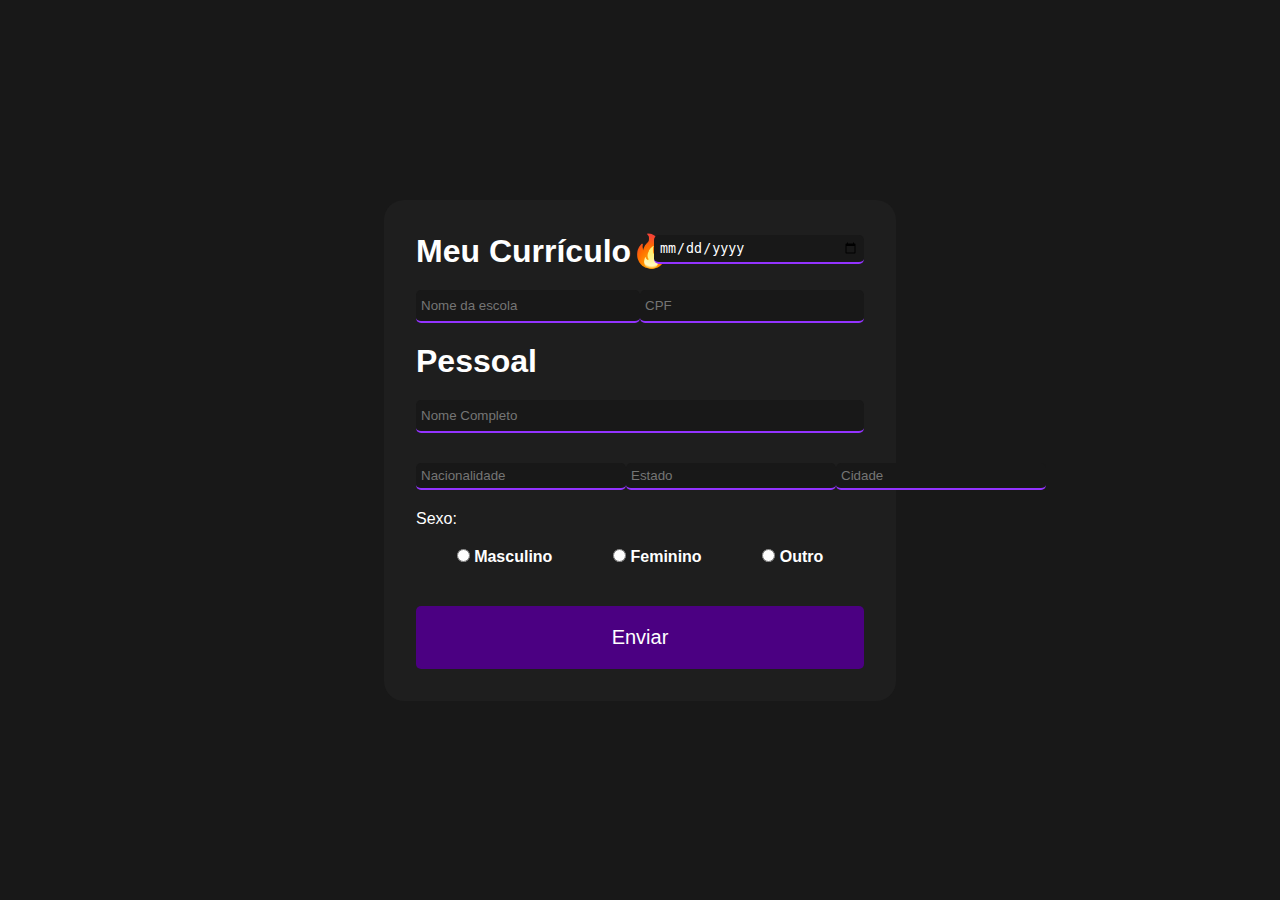
<file: index.html>
<!DOCTYPE html>
<html lang="en">

<head>
    <meta charset="UTF-8">
    <meta name="viewport" content="width=device-width, initial-scale=1.0">
    <title>Formulário</title>
    <link rel="stylesheet" href="style.css">
    <link rel="stylesheet" href="https://cdn.jsdelivr.net/npm/bootstrap-icons@1.11.3/font/bootstrap-icons.min.css">
</head>

<body>
    <div class="container">
        <h1>Meu Currículo🔥</h1>
        <form id="form">
            <div>
                <input type="date" id="date">
            </div>
            <div id="names">
                <input type="text" placeholder="Nome da escola" class="inputs required" id="name">
                <input type="number" placeholder="CPF" class="inputs required" id="cpf">
            </div>
            <h1>Pessoal</h1>
            <div>
                <input type="text" placeholder="Nome Completo" class="inputs required" id="nome">
            </div>
            
            <div id="selects">
                <div>
                    <input list="nalionalidade" class="select" placeholder="Nacionalidade">
                    <datalist id="nalionalidade">
                        <option value="N/A">N/A</option>
                        <option value="Brasil">Brasil</option>
                        <option value="EUA">EUA</option>
                        <option value="Japão">Japão</option>
                        <option value="China">China</option>
                    </datalist>
                </div>
                <div>
                    <input list="estado" class="select" placeholder="Estado">
                    <datalist name="Estado" id="estado">
                        <option value="N/A">N/A</option>
                        <option value="SP">São Paulo</option>
                        <option value="Florida">Florida</option>
                        <option value="Tokyo">Tokyo</option>
                        <option value="Pequim">Pequim</option>
                    </datalist>
                </div>
                <div>
                    <input list="city" class="select" placeholder="Cidade">
                    <datalist id="city">
                        <option value="N/A">N/A</option>
                        <option value="Icapui">Icapui</option>
                        <option value="New York">New York</option>
                        <option value="Kyoto">Kyoto</option>
                        <option value="Shangai">Shangai</option>
                    </datalist>
                </div>
            </div>
            <p>Sexo:</p>

            <div class="radio">
                <div>
                    <input type="radio" id="m" name="Sexo" value="m">
                    <label for="m">Masculino</label>
                </div>

                <div>
                    <input type="radio" name="Sexo" id="f" value="f">
                    <label for="f">Feminino</label>
                </div>

                <div>
                    <input type="radio" name="Sexo" id="o" value="o">
                    <label for="o">Outro</label>
                </div>
            </div>
            <button type="submit">Enviar</button>
        </form>
    </div>
</body>
</html>
</file>
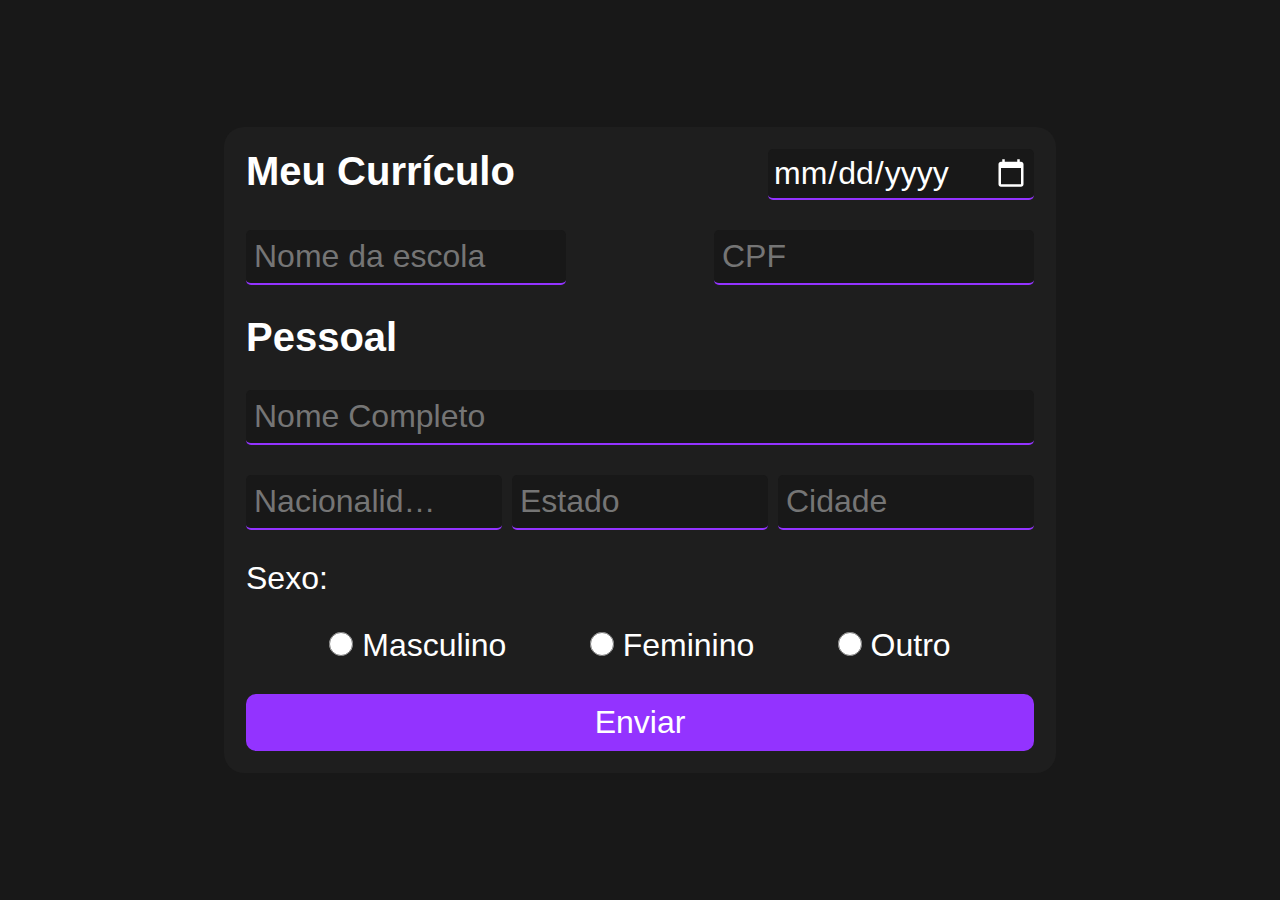
<file: src/index.html>
<!DOCTYPE html>
<html lang="pt-br">

<head>
    <meta charset="UTF-8">
    <meta name="viewport" content="width=device-width, initial-scale=1.0">
    <title>Currículo 🔥</title>
    <link rel="stylesheet" href="styles/style.css">
    <link rel="stylesheet" href="styles/media.css">
</head>

<body>
    <div class="container">
        <form id="form">

            <!-- Cabeçalho -->
            <div id="header">
                <h1>Meu Currículo</h1>
                <input type="date" id="date">
            </div>

            <!-- Informações iniciais -->
            <div id="info">
                <div>
                    <input type="text" placeholder="Nome da escola" class="inputs " id="escola">
                    <label class="span-required">Campo obrigatório</label>
                </div>
                <div>
                    <input type="text" placeholder="CPF" class="inputs" id="cpf" maxlength="14">
                    <label class="span-required">CPF Inválido</label>
                </div>
            </div>

            <!-- Seção pessoal -->
            <h1>Pessoal</h1>

            <div>
                <input type="text" placeholder="Nome Completo" class="inputs required" id="nome">
                <label class="span-required">Campo obrigatório</label>
            </div>

            <!-- Seções com listas -->
            <div id="selects">

                <div>
                    <input list="nacionalidade" class="inputs" placeholder="Nacionalidade">
                    <datalist id="nacionalidade">
                        <option value="Brasil">Brasil</option>
                        <option value="EUA">EUA</option>
                        <option value="Japão">Japão</option>
                        <option value="China">China</option>
                    </datalist>
                </div>

                <div>
                    <input list="estado" class="inputs" placeholder="Estado">
                    <datalist id="estado">
                        <option value="SP">São Paulo</option>
                        <option value="Florida">Florida</option>
                        <option value="Tokyo">Tokyo</option>
                        <option value="Pequim">Pequim</option>
                    </datalist>
                </div>

                <div>
                    <input list="city" class="inputs" placeholder="Cidade">
                    <datalist id="city">
                        <option value="Icapui">Icapui</option>
                        <option value="New York">New York</option>
                        <option value="Kyoto">Kyoto</option>
                        <option value="Shangai">Shangai</option>
                    </datalist>
                </div>

            </div>

            <!-- Sexo -->
            <p>Sexo:</p>
            <div class="radios">

                <div>
                    <input type="radio" id="m" name="Sexo" value="m">
                    <label for="m">Masculino</label>
                </div>

                <div>
                    <input type="radio" id="f" name="Sexo" value="f">
                    <label for="f">Feminino</label>
                </div>

                <div>
                    <input type="radio" id="o" name="Sexo" value="o">
                    <label for="o">Outro</label>
                </div>

            </div>

            <!-- Botão de envio -->
            <button type="submit">Enviar</button>

        </form>
    </div>
    <script src="script/script.js"></script>
</body>

</html>
</file>
<file: style.css>
:root {
    --color-white: #fff;
    --color-red: #e63636;
    --color-dark1: #181818;
    --color-dark2: #1e1e1e;
    --color-purple1: #9333ff;
    --color-purple2: #4b0082;
    --color-input: ;
    --color-input-hover: ;
}

* {
    padding: 0;
    margin: 0;
}

body {
    background-color: var(--color-dark1);
    font-family: Arial, Helvetica, sans-serif;
    color: var(--color-white);
    height: 100vh;
    display: flex;
    justify-content: center;
    align-items: center;
}

.container {
    position: relative;
    background-color: var(--color-dark2);
    padding: 32px;
    width: 35%;
    min-width: 30%;
    border-radius: 20px;
}
#date{
    position: absolute;
    top:-35px;
    right:0;
    padding: 5px;
    width: 200px;
    background-color: var(--color-dark1);
    color: white;
    border-radius: 5px;
    border: 0;
    border-bottom:2px solid var(--color-purple1);
}
#names{
    display: flex;
    justify-content: space-between;
    align-items: center;
}
#name,#cpf{
    width: 300px;
}
h1 {
    text-align:left;
}

.container form {
    display: flex;
    gap: 20px;
    flex-direction: column;
}

.span-required {
    display: none;
    font-size: 12px;
    margin: 3px 0 0 1px;
    color: var(--color-red);
}

.inputs {
    color: var(--color-white);
    background-color: var(--color-dark1);
    padding: 8px 5px;
    border-radius:5px ;
    /*borda do input */
    border: 0;
    border-bottom: 2px solid var(--color-purple1);
    width: 100%;
    box-sizing: border-box;
    transition: .5s;
}

.inputs:focus {
    outline: 1px solid var(--color-purple1);

}

.radio {
    display: flex;
    justify-content: space-evenly;
    /*MESMO ESPAÇO ENTRE OS ELEMENTOS
    */
    font-weight: bold;
    gap: 20px;
}
#nome{
    margin-bottom: 10px;
}
.select{
    width: 200px;
    padding: 5px;
    background-color: var(--color-dark1);
    color: white;
    border: 0;
    border-radius: 5px;
    border-bottom:2px solid var(--color-purple1);
}

button {
    padding: 20px;
    font-size: 20px;
    outline: none;
    border: none;
    border-radius: 5px;
    margin-top: 20px;
    background-color: var(--color-purple2);
    color: var(--color-white);
    cursor: pointer;
    transition: .5s;
}

button:hover {
    background-color: var(--color-purple1);
}

textarea {
    resize: none;
}

@media screen and (max-width:763px) {
    .select {
        gap: 5px;
        flex-direction: column;
    }

    .container {
        width: 350px;
    }

}

i {
    position: absolute;
    font-size: 25px;
    cursor: pointer;
    right: 3%;
    top: 4px;
}

div {
    position: relative;
}
#selects{
    display: flex;
    justify-content: space-between;

}
</file>
<file: src/styles/media.css>
/* Media Queries */

/* Tablet */
@media screen and (min-width: 600px) and (max-width:992px) {
    * {
        font-size: 24px;
    }

    h1 {
        font-size: 32px;
    }

    form {
        gap: 30px;
    }

    .container {
        width: 80%;
    }

    #placeholder {
        font-size: 24px;
    }

    .input-div input:focus~#placeholder,
    .input-div input:valid~#placeholder {
        font-size: 18px;
        top: -22px;
    }

    #m,
    #f,
    #o {
        width: 18px;
        height: 18px;
    }

    .span-required {
        font-size: 20px;
    }

}

@media screen and (min-width:992px) and (max-width:1280px) {
    * {
        font-size: 28px;
    }

    form {
        gap: 30px;
    }

    h1 {
        font-size: 36px;
    }

    #escola,
    #cpf {
        width: 40vw;
    }

    #placeholder {
        font-size: 24px;
    }

    .input-div input:focus~#placeholder,
    .input-div input:valid~#placeholder {
        font-size: 24px;
        top: -28px;
    }

    #m,
    #f,
    #o {
        width: 20px;
        height: 20px;
    }

    .span-required {
        font-size: 24px;
    }
}

/* Desktop */
@media screen and (min-width:1280px) {
    * {
        font-size: 32px;
    }

    .container {
        width: 65%;
    }

    #escola,
    #cpf {
        width: 25vw;
    }

    form {
        gap: 30px;
    }

    h1 {
        font-size: 40px;
    }

    .span-required {
        font-size: 24px;
    }


    .input-div input:focus~#placeholder,
    .input-div input:valid~#placeholder {
        font-size: 24px;
        top: -30px;
    }

    #m,
    #f,
    #o {
        width: 24px;
        height: 24px;
    }
}
</file>
<file: src/styles/style.css>
/*Variaveis*/

:root {
    --color-white: #fff;
    --color-dark1: #181818;
    --color-dark2: #1e1e1e;
    --color-purple: #9333ff;
    --color-purple-hover: #4b0082;
}

/*Reset*/

* {
    padding: 0;
    margin: 0;
    font-family: Arial, Helvetica, sans-serif;
    box-sizing: border-box;
}

body {
    background-color: var(--color-dark1);
    color: var(--color-white);
    height: 100vh;
    display: flex;
    justify-content: center;
    align-items: center;
}

/*Container*/

.container {
    background-color: var(--color-dark2);
    padding: 22px;
    width: 90%;
    border-radius: 20px;
}

/*Header*/

#header {
    display: flex;
    justify-content: space-between;
    align-items: start;
}

h1 {
    font-size: 24px;
}

#date {
    padding: 5px;
    border-radius: 5px;
    border: 0;
    border-bottom: 2px solid var(--color-purple);
    background-color: var(--color-dark1);
    color: var(--color-white);
}

#date::-webkit-calendar-picker-indicator {
    filter: invert(1);
}

/*Info*/

#info {
    display: flex;
    justify-content: space-between;
    align-items: center;
    gap: 10px;
}

/*Form*/

form {
    display: flex;
    flex-direction: column;
    width: 100%;
    gap: 25px;
}

.input-div {
    position: relative;

}

.inputs {
    padding: 8px;
    border-radius: 5px;
    border: 0;
    border-bottom: 2px solid var(--color-purple);
    background-color: var(--color-dark1);
    color: var(--color-white);
    width: 100%;
    text-overflow: ellipsis;
    white-space: nowrap;
    overflow: hidden;
}

.inputs:focus {
    border: 0;
    outline: 2px solid var(--color-purple);
}

#placeholder {
    position: absolute;
    max-width: 90%;
    top: 8px;
    left: 10px;
    transition: ease-in-out .2s;
    pointer-events: none;
    color: rgba(255, 255, 255, 0.3);
    text-overflow: ellipsis;
    white-space: nowrap;
    overflow: hidden;
}

.input-div input:focus~#placeholder,
.input-div input:valid~#placeholder {
    top: -20px;
    left: 5px;
    font-size: 15px;
    color: var(--color-white);
}

/*Selects*/

#selects {
    display: flex;
    justify-content: space-between;
    align-items: center;
    gap: 10px;
}

/*Radios*/

.radios {
    display: flex;
    align-items: center;
    justify-content: space-evenly;
}

#m,
#f,
#o {
    accent-color: var(--color-purple-hover);
}

/*Button*/

button {
    background-color: var(--color-purple);
    color: var(--color-white);
    padding: 10px;
    border: 0;
    border-radius: 10px;
    cursor: pointer;
    transition: ease-in-out .2s;
}

button:hover {
    background-color: var(--color-purple-hover);
}

/*Span*/
.span-required {
    display: none;
    font-size: 13px;
    margin-top: 5px;
    color: red;
}

/* Toast */
.toast {
    position: fixed;
    top: 30px;
    right: 30px;
    background-color: var(--color-purple-hover);
    color: #fff;
    padding: 16px 24px;
    border-radius: 8px;
    box-shadow: 0 4px 8px rgba(0, 0, 0, 0.2);
    opacity: 0;
    transform: translatex(20px);
    transition: opacity 0.3s ease, transform 0.3s ease;
    z-index: 9999;
    font-size: 14px;
}

.toast.show {
    opacity: 1;
    transform: translateX(0);
}

.toast.hidden {
    display: none;
}
</file>
